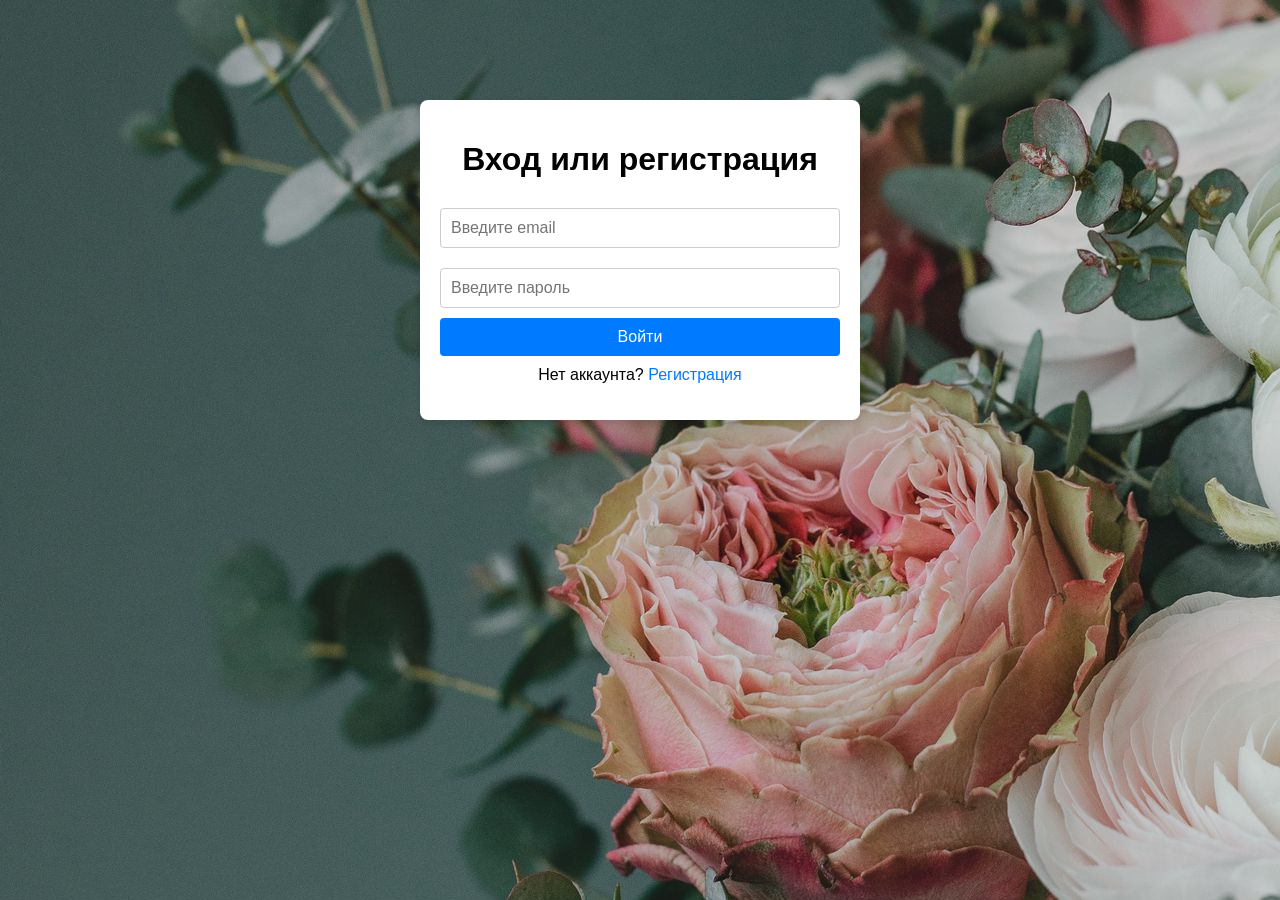
<file: 12.2025/третья неделя /Проектная работа/flower-shop/auth/auth.html>
<!DOCTYPE html>
<html lang="en">
<head>
    <meta charset="UTF-8">
    <meta name="viewport" content="width=device-width, initial-scale=1.0">
    <link rel="stylesheet" href="auth.css">
    <script src="https://code.jquery.com/jquery-3.6.0.min.js"></script>
    <script src="auth.js" defer></script>
    <title>Авторизация | Интернет-магазин цветов</title>
</head>
<body>
    <div class="auth-container">
        <h1>Вход или регистрация</h1>
        <form id="auth-form">
            <input type="email" id="email" placeholder="Введите email" required>
            <input type="password" id="password" placeholder="Введите пароль" required>
            <button type="submit" id="login-btn">Войти</button>
            <p>Нет аккаунта? <a href="" id="register-link">Регистрация</a></p>
        </form>
    </div>
</body>
</html>
</file>
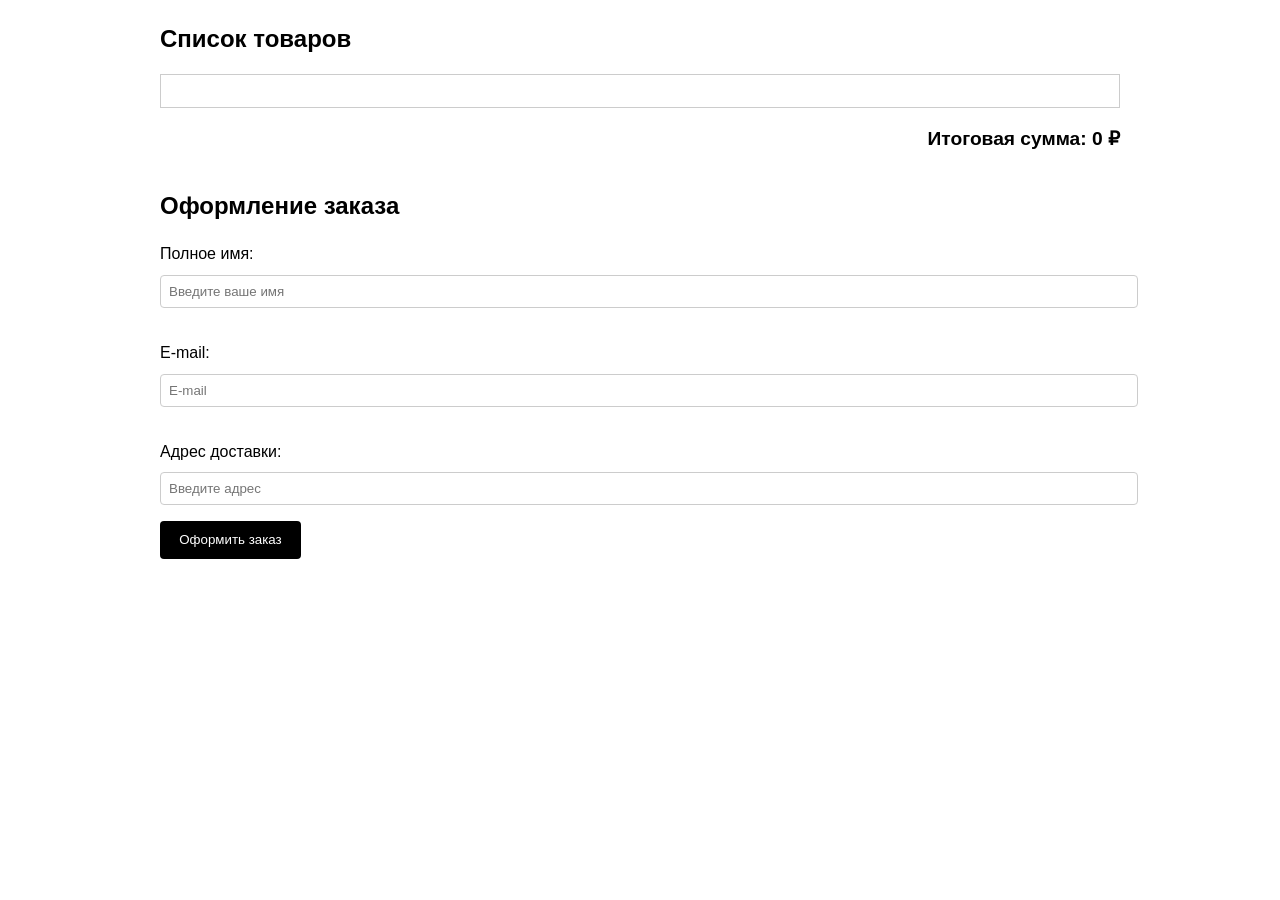
<file: 12.2025/третья неделя /Проектная работа/flower-shop/order/order.html>
<!DOCTYPE html>
<html lang="en">
<head>
    <meta charset="UTF-8">
    <meta name="viewport" content="width=device-width, initial-scale=1.0">
    <title>Оформление заказа</title>
    <link rel="stylesheet" href="order.css">
    <script src="../products.js"></script>
</head>
<body>
    <main>
        <!-- Список товаров -->
        <section id="cart-summary">
            <h2>Список товаров</h2>
            <div id="cart-items"></div>
            <div id="total-price">Итоговая сумма: <span>0 ₽</span></div>
        </section>

        <!-- Форма оформления заказа -->
        <section id="checkout-form">
            <h2>Оформление заказа</h2>
            <form id="order-form">
                <label for="full-name">Полное имя:</label>
                <input type="text" id="full-name" name="full-name" placeholder="Введите ваше имя" required>

                <label for="email">E-mail:</label>
                <input type="text" id="email" name="email" placeholder="E-mail" required>

                <label for="address">Адрес доставки:</label>
                <input type="text" id="address" name="address" placeholder="Введите адрес" required>

                <button type="submit">Оформить заказ</button>
            </form>
        </section>

        <!-- Подтверждение заказа -->
        <section id="order-confirmation" style="display: none;">
            <h2>Подтверждение заказа</h2>
            <div id="order-details"></div>
            <button id="print-order">Распечатать заказ</button>
        </section>
    </main>

    <script src="https://code.jquery.com/jquery-3.6.0.min.js"></script>
    <script src="order.js"></script>
</body>
</html>
</file>
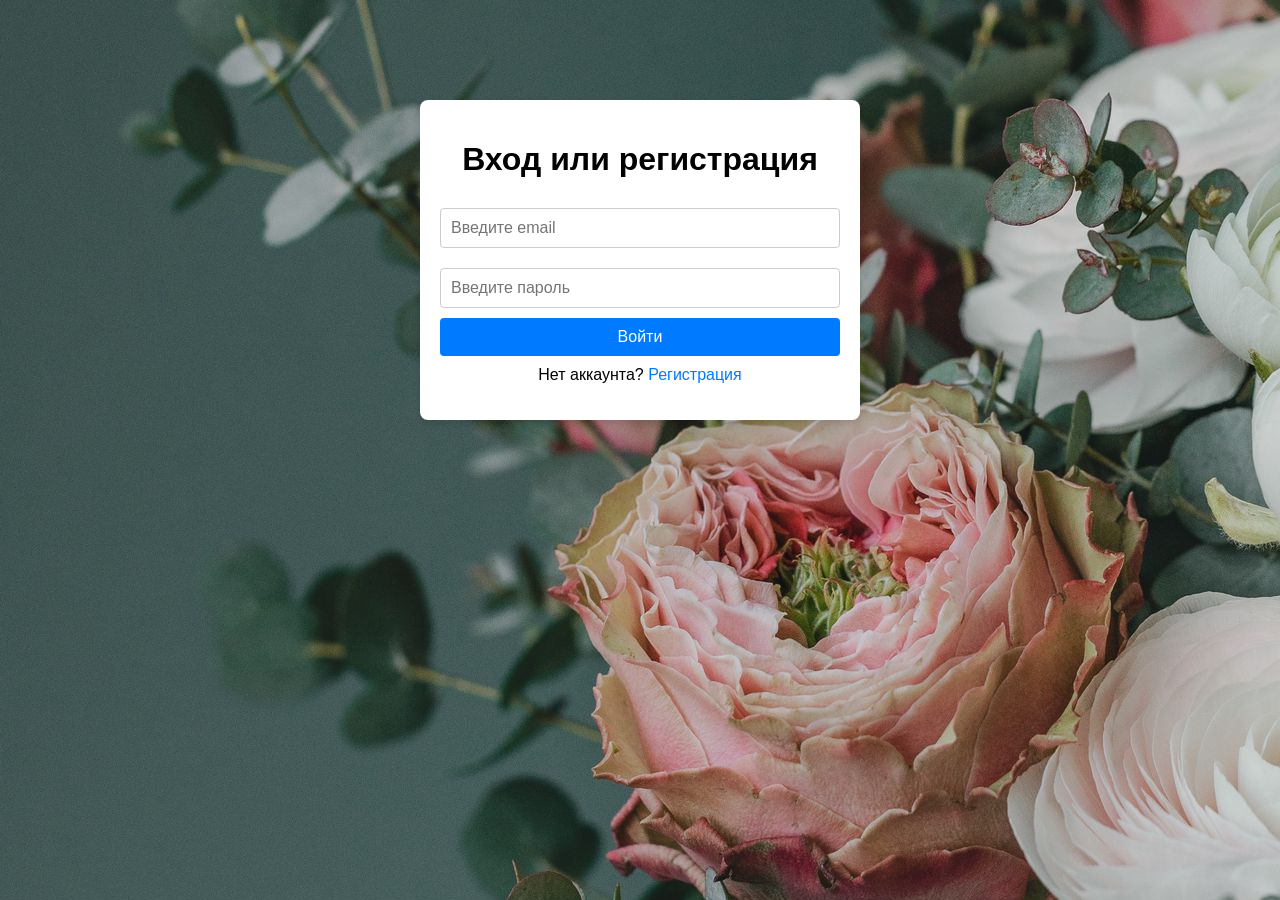
<file: 12.2025/третья неделя /Проектная работа/flower-shop/profile/profile.html>
<!DOCTYPE html>
<html lang="en">
<head>
    <meta charset="UTF-8">
    <title>Личный кабинет</title>
    <script src="https://code.jquery.com/jquery-3.6.0.min.js"></script>
    <link rel="stylesheet" href="profile.css">
</head>
<body>

    <div class="profile-container">
        <h1>Личный кабинет</h1>
        <div class="profile-info">
            <div><strong>Имя:</strong> <span id="usernameDisplay">Гость</span></div>
            <div><strong>Email:</strong> <span id="emailDisplay">не указан</span></div>
        </div>
    
        <div class="password-change">
            <h3>Сменить пароль</h3>
            <div>
                <input type="password" id="currentPassword" class="input-field" placeholder="Текущий пароль">
            </div>
            <div>
                <input type="password" id="newPassword" class="input-field" placeholder="Новый пароль">
            </div>
            <div>
                <input type="password" id="confirmNewPassword" class="input-field" placeholder="Подтвердите новый пароль">
            </div>
            <div>
                <button id="savePasswordBtn" class="btn btn-save">Сохранить новый пароль</button>
            </div>
            <div>
                <button id="backPasswordBtn" class="btn btn-back">Вернутся на главную</button>
            </div>
        </div>
    </div>

<script src="profile.js"></script>

</body>
</html>
</file>
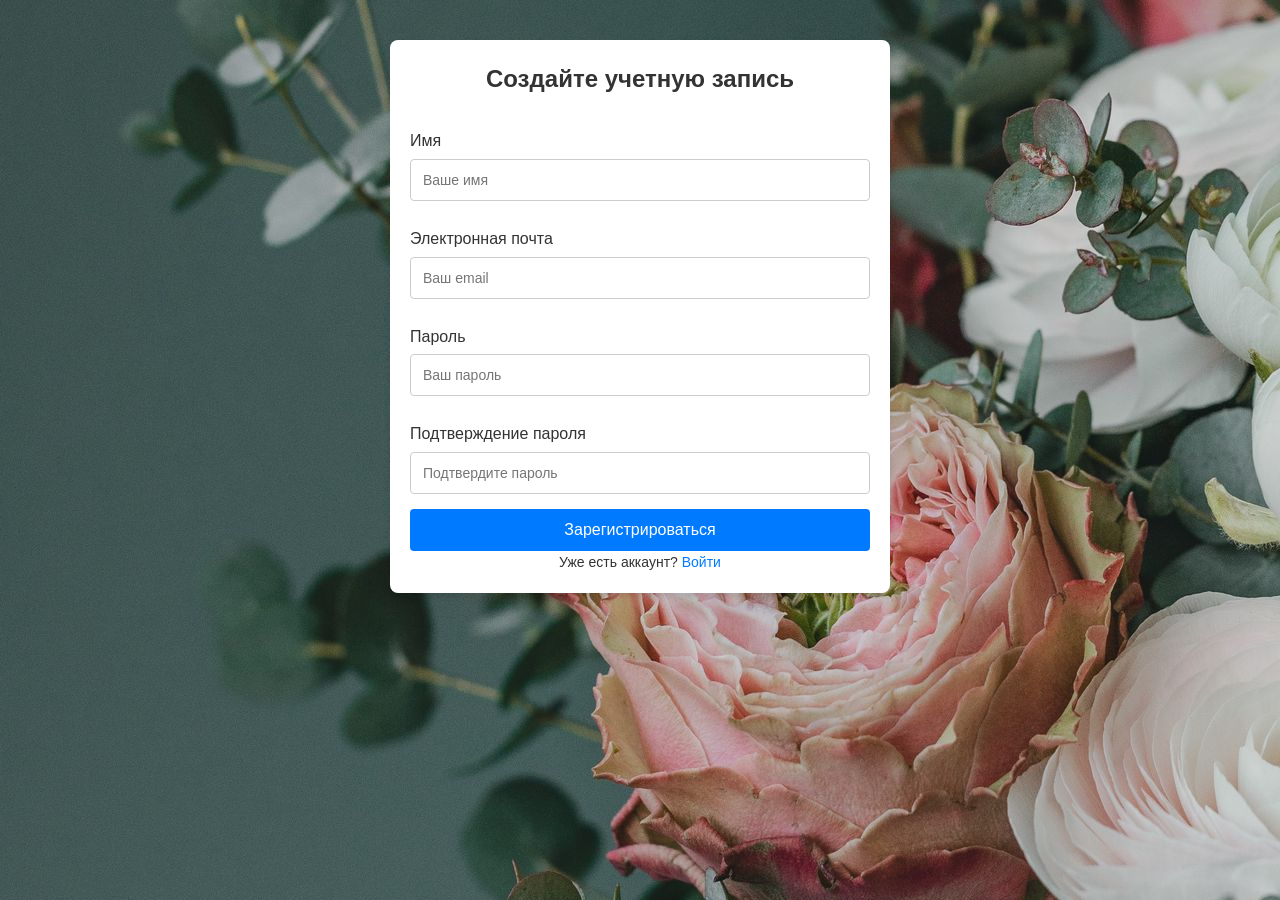
<file: 12.2025/третья неделя /Проектная работа/flower-shop/register/register.html>
<!DOCTYPE html>
<html lang="ru">
<head>
    <meta charset="UTF-8">
    <link rel="stylesheet" href="../style.css">
    <link rel="stylesheet" href="register.css">
    <script src="https://code.jquery.com/jquery-3.6.0.min.js"></script>
    <script src="register.js" defer></script>
    <title>Регистрация | Интернет-магазин цветов</title>
</head>
<body>
    <section class="register-container">
        <h2>Создайте учетную запись</h2>
        <form id="register-form">
            <label for="name">Имя</label>
            <input type="text" id="name" required placeholder="Ваше имя">

            <label for="email">Электронная почта</label>
            <input type="email" id="email" required placeholder="Ваш email">

            <label for="password">Пароль</label>
            <input type="password" id="password" required placeholder="Ваш пароль">

            <label for="confirm-password">Подтверждение пароля</label>
            <input type="password" id="confirm-password" required placeholder="Подтвердите пароль">

            <button type="submit">Зарегистрироваться</button>
        </form>
        
        <p>Уже есть аккаунт? <a href="../auth/auth.html">Войти</a></p>
    </section>
</body>
</html>
</file>
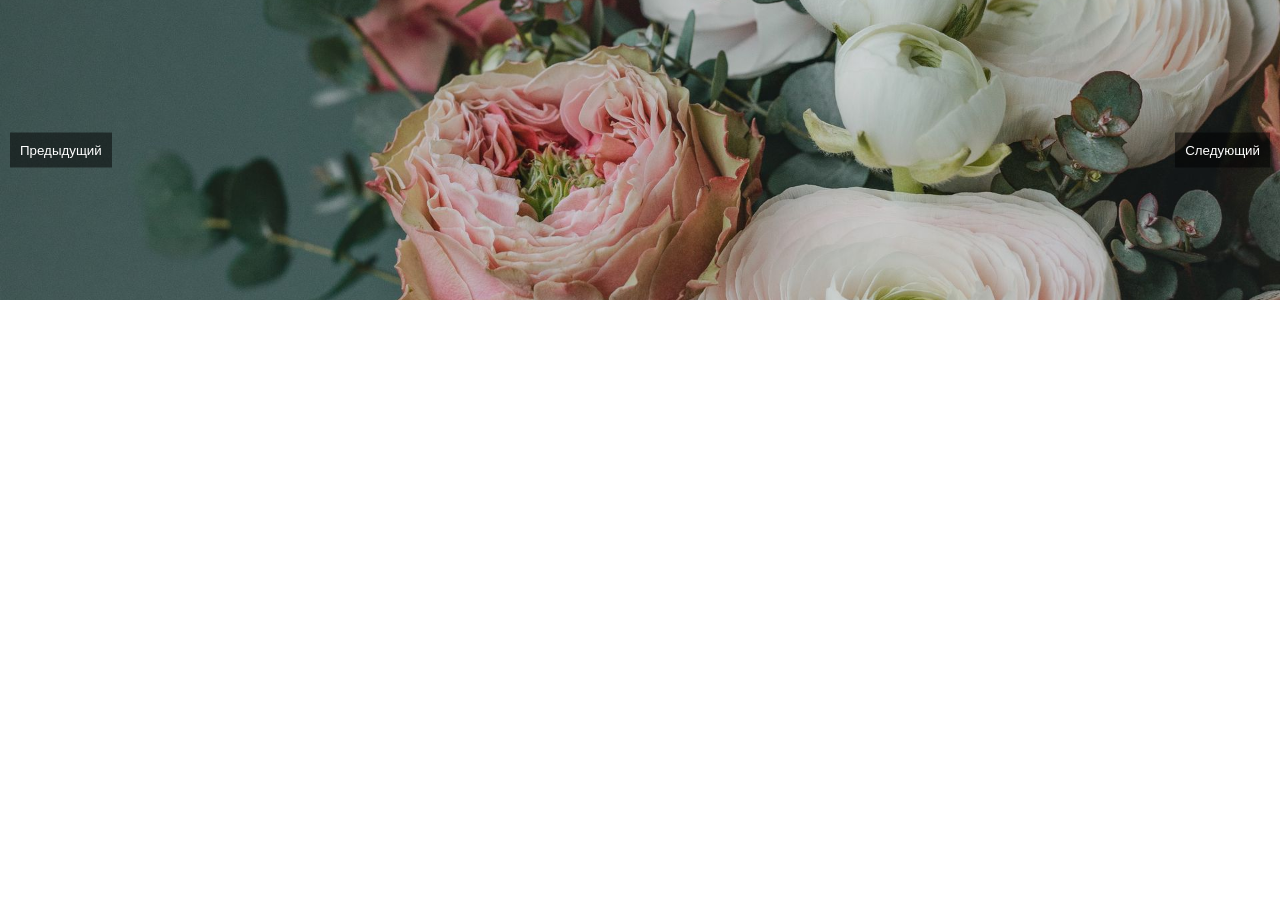
<file: 12.2025/третья неделя /Проектная работа/flower-shop/slider/slider.html>
<html>
    <head>
        <link rel="stylesheet" href="./slider.css">
        <script src="https://code.jquery.com/jquery-3.6.0.min.js"></script>
    </head>
    <body>
        <div class="slider-container">
            <div class="slider">
                <div class="slide">
                    <img src="../images/1.jpg" alt="Image 1">
                </div>
                <div class="slide">
                    <img src="../images/2.jpg" alt="Image 2">  
                </div>
                <div class="slide">
                    <img src="../images/3.jpg" alt="Image 3">
                </div>
                <div class="slide">
                    <img src="../images/4.jpg" alt="Image 4">
                </div>
            </div>
            <button class="prev">Предыдущий</button>
            <button class="next">Следующий</button>
        </div>

        <script src="./slider.js"></script>
    </body>
</html>
</file>
<file: 12.2025/третья неделя /Проектная работа/flower-shop/auth/auth.css>
body {
    font-family: Arial, sans-serif;
    background-color: #f9f9f9;
    background-image: url('../images/1.jpg');
    margin: 0;
    padding: 0;
}

.auth-container {
    max-width: 400px;
    margin: 100px auto;
    background: #fff;
    padding: 20px;
    border-radius: 8px;
    box-shadow: 0 4px 6px rgba(0, 0, 0, 0.1);
}

h1 {
    text-align: center;
    margin-bottom: 20px;
}

form {
    display: flex;
    flex-direction: column;
}

input {
    margin: 10px 0;
    padding: 10px;
    font-size: 16px;
    border: 1px solid #ccc;
    border-radius: 4px;
}

button {
    background-color: #007bff;
    color: #fff;
    border: none;
    padding: 10px 15px;
    font-size: 16px;
    border-radius: 4px;
    cursor: pointer;
}

button:hover {
    background-color: #0056b3;
}

p {
    text-align: center;
    margin-top: 10px;
}

a {
    color: #007bff;
    text-decoration: none;
}

a:hover {
    text-decoration: underline;
}
</file>
<file: 12.2025/третья неделя /Проектная работа/flower-shop/order/order.css>
body {
    font-family: Arial, sans-serif;
    line-height: 1.6;
    margin: 0;
    padding: 0;
}

main {
    padding: 0 10rem;
}

section {
    margin-bottom: 2rem;
}

h2 {
    margin-bottom: 1rem;
}

#cart-items {
    border: 1px solid #ccc;
    padding: 1rem;
    margin-bottom: 1rem;
}

#cart-items div {
    display: flex;
    justify-content: space-between;
    margin-bottom: 0.5rem;
}

#total-price {
    font-size: 1.2rem;
    font-weight: bold;
    text-align: right;
}

form label {
    display: block;
    margin-top: 1rem;
}

form input {
    width: 100%;
    padding: 0.5rem;
    margin-top: 0.5rem;
    margin-bottom: 1rem;
    border: 1px solid #ccc;
    border-radius: 4px;
}

button {
    background-color: black;
    color: white;
    border: none;
    padding: 0.7rem 1.2rem;
    border-radius: 4px;
    cursor: pointer;
}

button:hover {
    background-color: black;
}
</file>
<file: 12.2025/третья неделя /Проектная работа/flower-shop/profile/profile.css>
/* Общие стили для страницы */
        body {
            font-family: 'Segoe UI', Tahoma, Geneva, Verdana, sans-serif;
            margin: 0;
            padding: 0;
            background-image: url('../images/1.jpg');
            color: #333;
        }

        /* Контейнер профиля */
        .profile-container {
            max-width: 800px;
            margin: 40px auto;
            padding: 30px;
            background-color: #fff;
            border-radius: 12px;
            box-shadow: 0 4px 12px rgba(0, 0, 0, 0.1);
            text-align: center;
        }

        .profile-container h1 {
            margin-bottom: 20px;
            color: black;
        }

        .profile-info {
            margin-bottom: 20px;
            text-align: left;
        }

        .profile-info div {
            margin: 12px 0;
        }

        .profile-info span {
            font-weight: bold;
            color: black;
        }

        /* Стиль для полей ввода */
        .input-field {
            padding: 12px;
            width: 700px;
            margin: 10px 0;
            border: 1px solid #ccc;
            border-radius: 8px;
            transition: border 0.3s;
        }

        .input-field:focus {
            border-color: black;
            outline: none;
        }

        /* Стиль для кнопок */
        .btn {
            width: 725px;
            padding: 12px 24px;
            border: none;
            border-radius: 8px;
            cursor: pointer;
            transition: background-color 0.3s;
        }

        .btn-logout {
            background-color: #f44336;
            color: white;
        }

        .btn-logout:hover {
            background-color: #e53935;
        }

        .btn-save {
            background-color: black;
            color: white;
        }

        .btn-save:hover {
            background-color: black;
        }

        .btn-back {
            color: black;
            background-color: white;
            border: 1px solid black;
            margin-top: 10px;
        }

        /* Стили для раздела смены пароля */
        .password-change {
            margin-top: 30px;
            text-align: left;
            border-top: 2px solid #eee;
            padding-top: 20px;
        }

        .password-change h3 {
            color: black;
        }
</file>
<file: 12.2025/третья неделя /Проектная работа/flower-shop/style.css>
/* Общие настройки */
* {
    margin: 0;
    padding: 0;
    box-sizing: border-box;
}

/* Общие стили для всего сайта */
body {
    font-family: Arial, sans-serif;
    color: #333;
    line-height: 1.6;
    margin: 0;
}

/* Навигация */
nav {
    background-color: white;
    padding: 10px 0;
    text-align: center;
}

nav a {
    color: black;
    text-decoration: none;
    margin: 0 15px;
    font-size: 18px;
}

nav a:hover {
    text-decoration: underline;
}

/* Заголовок */
header {
    color: black;
    text-align: center;
}

/* Стили для контейнеров с товарами */
.product-container {
    display: flex;
    flex-wrap: wrap;
    justify-content: center;
    gap: 20px;
}

.product-card {
    border: 1px solid #ccc;
    border-radius: 8px;
    padding: 15px;
    width: 250px;
    box-shadow: 0 2px 5px rgba(0, 0, 0, 0.1);
}

.product-card img {
    width: 100%;
    height: auto;
    border-radius: 8px;
}

.product-name {
    font-size: 18px;
    font-weight: bold;
    margin: 10px 0 5px;
}

.product-price {
    color: #007BFF;
    font-size: 16px;
    margin-bottom: 10px;
}

.product-description {
    font-size: 14px;
    color: #555;
}

.search-box {
    margin: 20px 0;
    padding: 10px;
    font-size: 16px;
    width: 100%;
    max-width: 300px;
    border: 1px solid #ccc;
    border-radius: 5px;
}

/* add cart buttons style */

.cart-actions {
    display: flex;
    flex-direction: column;
    align-items: center;
}

.quantity-controls {
    display: flex;
    align-items: center;
    justify-content: center;
    gap: 10px;
}

.add-to-cart,
.quantity-controls .decrement,
.quantity-controls .increment {
    background-color: black;
    color: white;
    border: none;
    border-radius: 5px;
    padding: 5px 10px;
    font-size: 14px;
    cursor: pointer;
    transition: background-color 0.3s;
    margin-top: 10px;
}

.quantity-controls .decrement:hover,
.quantity-controls .increment:hover {
    background-color: black;
}

.quantity {
    font-size: 16px;
    font-weight: bold;
    padding: 10px 10px 0;
}
</file>
<file: 12.2025/третья неделя /Проектная работа/flower-shop/register/register.css>
body {
    font-family: Arial, sans-serif;
    background-color: #f4f4f4;
    color: #333;
    line-height: 1.6;
    background-image: url('../images/1.jpg');
}

.register-container {
    max-width: 500px;
    margin: 40px auto;
    padding: 20px;
    background: #fff;
    border-radius: 8px;
    box-shadow: 0 4px 6px rgba(0, 0, 0, 0.1);
}

.register-container h2 {
    text-align: center;
    margin-bottom: 20px;
}

#register-form {
    display: flex;
    flex-direction: column;
}

#register-form label {
    margin-top: 10px;
    font-size: 16px;
}

#register-form input {
    padding: 12px;
    margin-top: 5px;
    margin-bottom: 15px;
    border: 1px solid #ccc;
    border-radius: 4px;
    font-size: 14px;
}

button {
    background-color: #007bff;
    color: white;
    padding: 12px 25px;
    border: none;
    border-radius: 4px;
    cursor: pointer;
    font-size: 16px;
    transition: background-color 0.3s;
}

button:hover {
    background-color: #0056b3;
}

p {
    text-align: center;
    font-size: 14px;
}

p a {
    color: #007bff;
    text-decoration: none;
}

p a:hover {
    text-decoration: underline;
}
</file>
<file: 12.2025/третья неделя /Проектная работа/flower-shop/slider/slider.css>
body {
    margin: 0;
}

    .slider-container {
        width: 100%;
        margin: 0 auto;
        position: relative;
        overflow: hidden;
    }

    .slider {
        display: flex;
        transition: transform 0.5s ease;
    }

    .slide {
        min-width: 100%;
    }

    .slide img {
        width: 100%;
        height: 300px;
        display: block;
        object-fit: cover;
    }

    button.prev, button.next {
        position: absolute;
        top: 50%;
        transform: translateY(-50%);
        background: rgba(0, 0, 0, 0.5);
        color: #fff;
        border: none;
        padding: 10px;
        cursor: pointer;
        z-index: 10;
    }

    button.prev {
        left: 10px;
    }

    button.next {
        right: 10px;
    }
</file>
